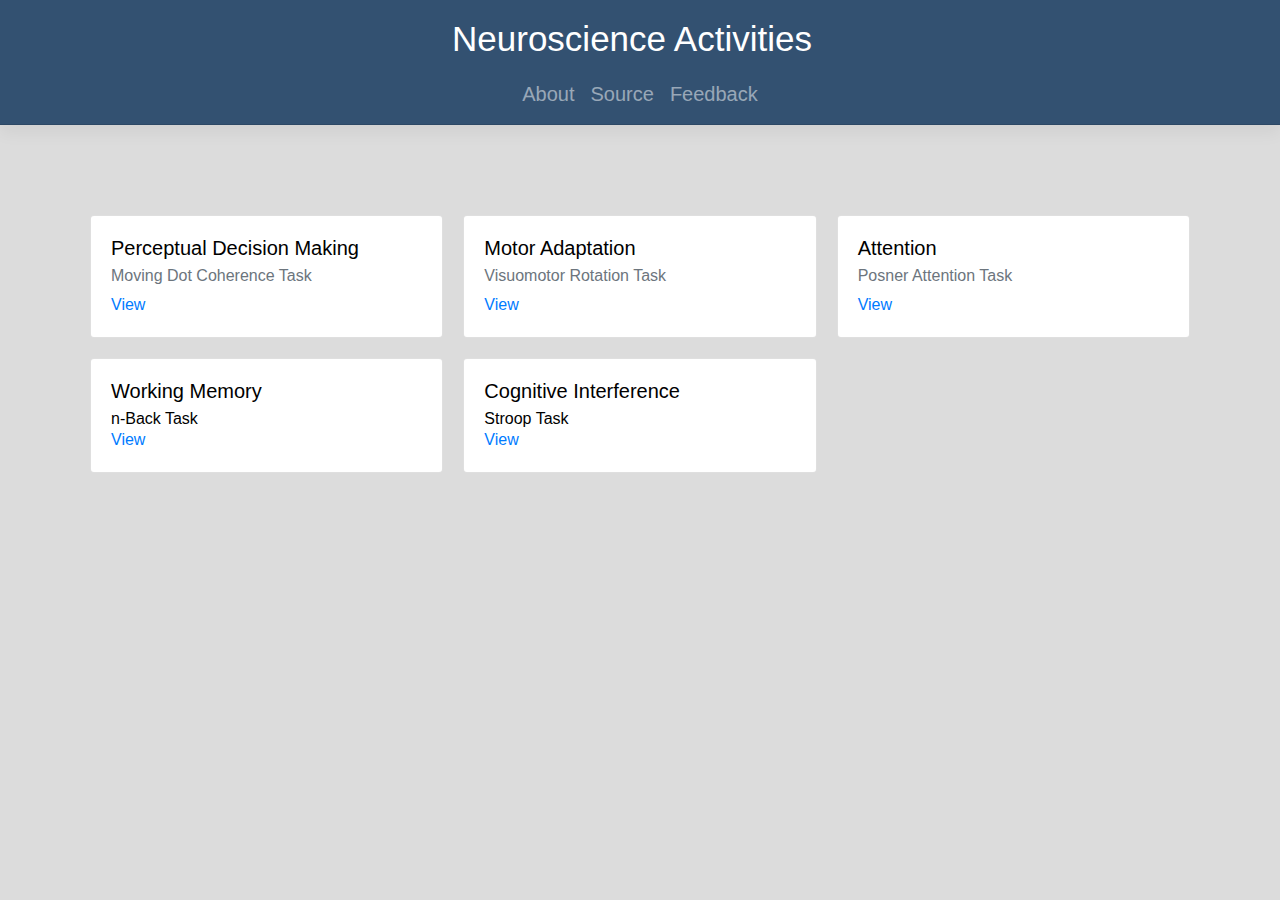
<file: index.html>
<!DOCTYPE html>
<html>
  <head>
    <meta charset="utf-8">
    <meta name="viewport" content="width=device-width, initial-scale=1, shrink-to-fit=no">

    <title>Neuroscience Activities</title>
    <link rel="stylesheet" href="https://maxcdn.bootstrapcdn.com/bootstrap/4.0.0/css/bootstrap.min.css" integrity="sha384-Gn5384xqQ1aoWXA+058RXPxPg6fy4IWvTNh0E263XmFcJlSAwiGgFAW/dAiS6JXm" crossorigin="anonymous">
    <link rel="stylesheet" href="css/main.css">
  </head>

  <body>
    <header class="navbar navbar-expand navbar-dark flex-column flex-md-row bd-navbar">
      <a id="bar-title" class="navbar-brand" href="/">Neuroscience Activities</a>
      <div class="navbar-nav-scroll">
        <ul class="navbar-nav bd-navbar-nav flex-row">
          <li class="nav-item"><a class="nav-link" href="about.html">About</a></li>
          <li class="nav-item"><a class="nav-link"
                            href=https://github.com/mfliu/neuroActivitiesWebsite>Source</a></li>
          <li class="nav-item"><a class="nav-link" 
              href="mailto:monicaliu@pitt.edu">Feedback</a></li>
        </ul>
      </div>
    </header>
    <div class="container-fluid">
      <main class="bd-content" role="main">
        <div class="row">
          <div class="col-sm-4">
            <div class="card"> 
              <div class="card-body">
                <h5 class="card-title">Perceptual Decision Making</h5>
                <h6 class="card-subtitle mb-2 text-muted">Moving Dot Coherence Task</h6>
                <a class="card-link" href="activities/movingDotCoherence/coherence.html">View</a>
              </div>
            </div>
          </div>
          <div class="col-sm-4">
            <div class="card">
              <div class="card-body">
                <h5 class="card-title">Motor Adaptation</h5>
                <h6 class="card-subtitle mb-2 text-muted">Visuomotor Rotation Task</h6>
                <a class="card-link" href="activities/vmr/vmr.html">View</a>
              </div>
            </div>
          </div>
          <div class="col-sm-4">
            <div class="card">
              <div class="card-body">
                <h5 class="card-title">Attention</h5>
                <h6 class="card-subtitle mb-2 text-muted">Posner Attention Task</h6>
                <a class="card-link" href="activities/posnerAttention/posner.html">View</a>
              </div>
            </div>
          </div>
          <div class="col-sm-4">
            <div class="card">
              <div class="card-body">
                <h5 class="card-title">Working Memory</h5>
                <h6 class="card-subtitle">n-Back Task</h6>
                <a class="card-link" href="activities/nback/nback.html">View</a>
              </div>
            </div>
          </div>
          <div class="col-sm-4">
            <div class="card">
              <div class="card-body">
                <h5 class="card-title">Cognitive Interference</h5>
                <h6 class="card-subtitle">Stroop Task</h6>
                <a class="card-link" href="activities/stroop/stroop.html">View</a>
              </div>
            </div>
          </div>
        </div>
      </main>
    </div>
  </body>
</html>
</file>
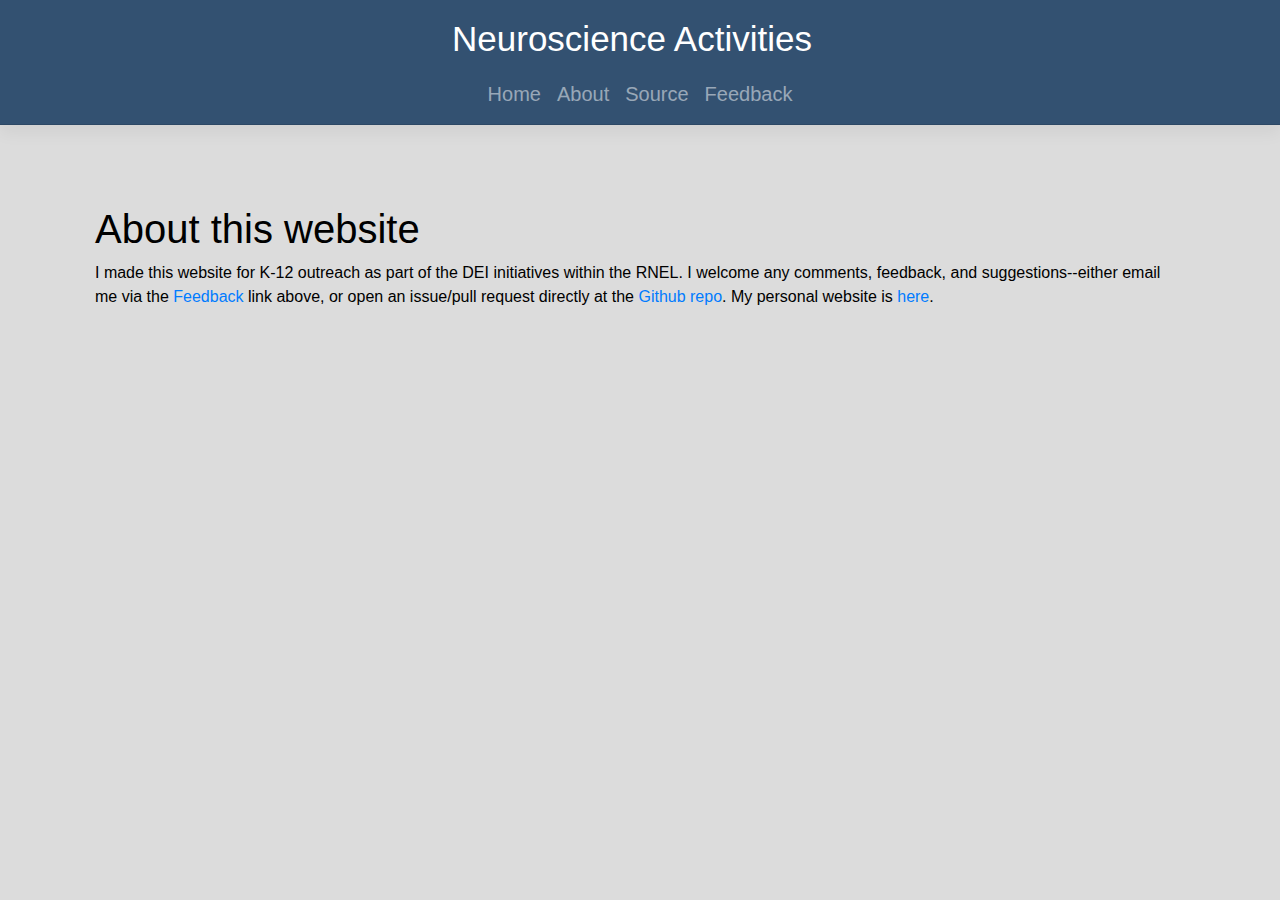
<file: about.html>
<!DOCTYPE html>
<html>
  <head>
    <meta charset="utf-8">
    <meta name="viewport" content="width=device-width, initial-scale=1, shrink-to-fit=no">

    <title>Neuroscience Activities</title>
    <link rel="stylesheet" href="https://maxcdn.bootstrapcdn.com/bootstrap/4.0.0/css/bootstrap.min.css" integrity="sha384-Gn5384xqQ1aoWXA+058RXPxPg6fy4IWvTNh0E263XmFcJlSAwiGgFAW/dAiS6JXm" crossorigin="anonymous">
    <link rel="stylesheet" href="css/main.css">
  </head>

  <body>
    <header class="navbar navbar-expand navbar-dark flex-column flex-md-row bd-navbar">
      <a id="bar-title" class="navbar-brand" href="index.html">Neuroscience Activities</a>
      <div class="navbar-nav-scroll">
        <ul class="navbar-nav bd-navbar-nav flex-row">
          <li class="nav-item"><a class="nav-link" href="index.html">Home</a></li>
          <li class="nav-item"><a class="nav-link" href="about.html">About</a></li>
          <li class="nav-item"><a class="nav-link"
                            href="https://github.com/mfliu/neuroActivitiesWebsite">Source</a></li>
          <li class="nav-item"><a class="nav-link" 
              href="mailto:monicaliu@pitt.edu">Feedback</a></li>
        </ul>
      </div>
    </header>
    <div class="container-fluid">
      <main class="bd-content" role="main">
        <h1 class="bd-title">About this website</h1>
        <p>
          I made this website for K-12 outreach as part of the DEI initiatives within the RNEL. I
          welcome any comments, feedback, and suggestions--either email me via the 
          <a href="mailto:monicaliu@pitt.edu">Feedback</a> link above, or open an issue/pull request
          directly at the <a href="https://github.com/mfliu/neuroActivitiesWebsite">Github repo</a>.
          My personal website is <a href="https://mfliu.github.io">here</a>.
        </p>
      </main>
    </div>
  </body>
</html>
</file>
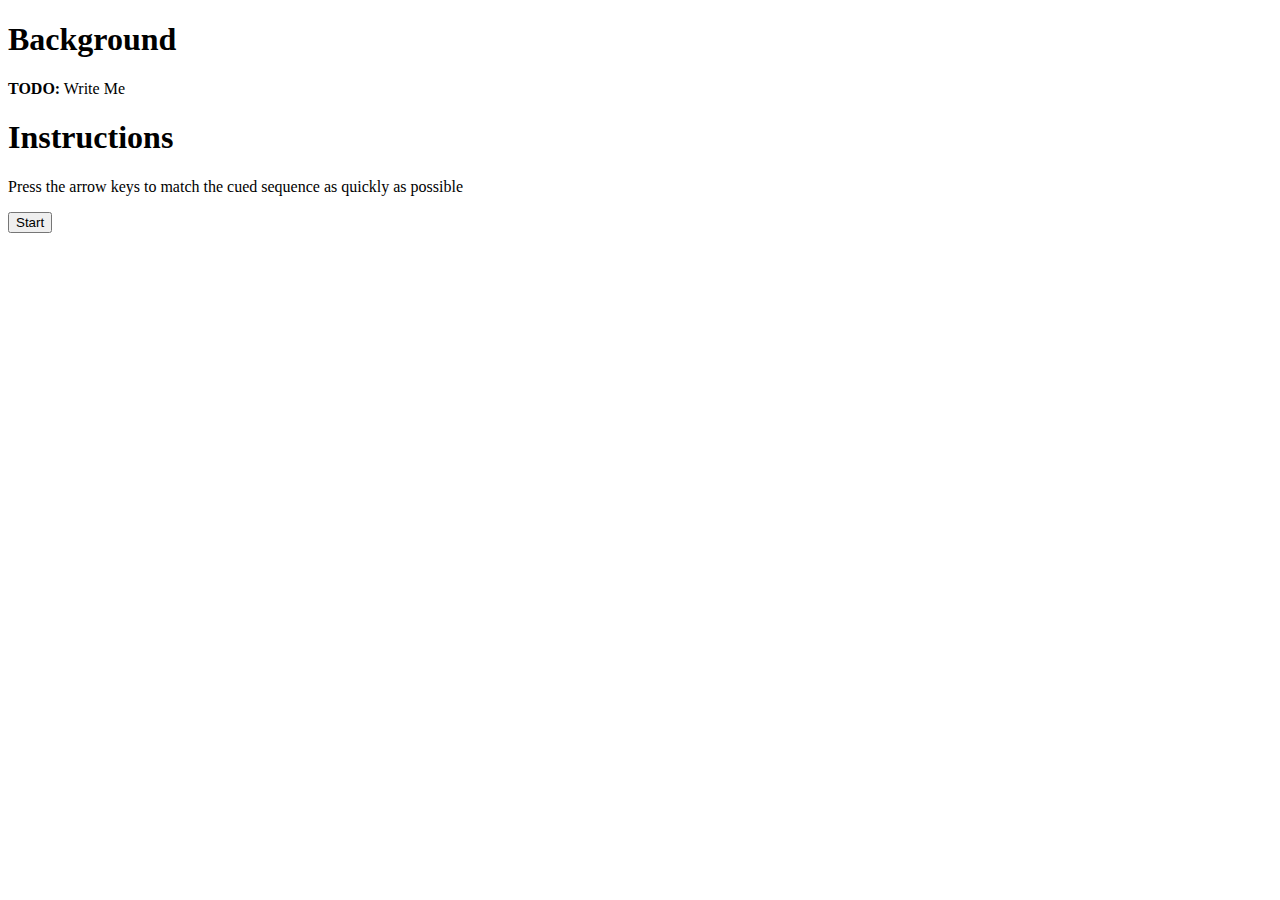
<file: activities/movementSequenceLatency/movementSequenceLatency.html>
<!DOCTYPE html>
<html lang="en">

<head>
  <meta charset="utf-8">
  <meta name="viewport" content="width=device-width, initial-scale=1, shrink-to-fit=no">
  <title>Stroop Effect Demo</title>
</head>

<body>
  <div class="container">
    <div class="instructions">
      <h1>Background</h1>
      <p>
        <b>TODO:</b> Write Me
      </p>
      <h1>Instructions</h1>
      <p>
        Press the arrow keys to match the cued sequence as quickly as possible
      </p>
    </div>
    <div class="centered">
      <button onclick="newTrial()">Start</button>
      <p id="sequenceDisplay"></p>
    </div>
    <p id="reactionTime"</p>
  </div>
  <script src="movementLatency.js"></script>
</body>
</html>
</file>
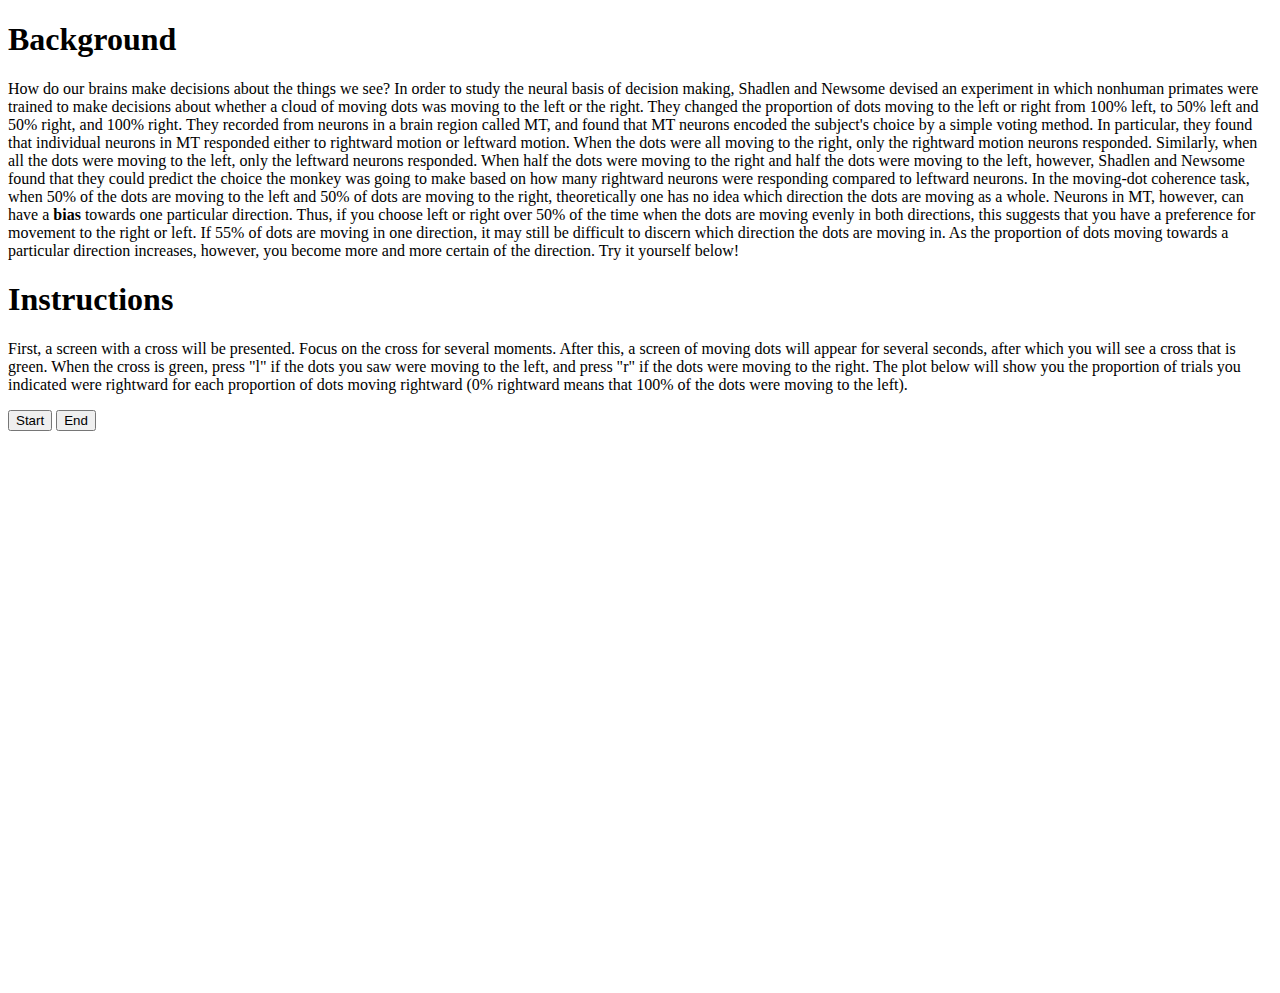
<file: activities/movingDotCoherence/coherence.html>
<!DOCTYPE html>
<html lang="en">

<head>
  <meta charset="utf-8">
  <meta name="viewport" content="width=device-width, initial-scale=1, shrink-to-fit=no">
  <script src="../../javascript/plotly-latest.min.js"></script>
  <title>Moving Dot Coherence</title>
</head>

<body>
  <div class="container">
    <div class="instructions">
      <h1>Background</h1>
      <p>
        How do our brains make decisions about the things we see? In order to study the neural basis
        of decision making, Shadlen and Newsome devised an experiment in which nonhuman primates
        were trained to make decisions about whether a cloud of moving dots was moving to the left
        or the right. They changed the proportion of dots moving to the left or right from 100%
        left, to 50% left and 50% right, and 100% right. They recorded from neurons in a brain
        region called MT, and found that MT neurons encoded the subject's choice by a simple voting
        method. In particular, they found that individual neurons in MT responded either to
        rightward motion or leftward motion. When the dots were all moving to the right, only the
        rightward motion neurons responded. Similarly, when all the dots were moving to the left,
        only the leftward neurons responded. When half the dots were moving to the right and half
        the dots were moving to the left, however, Shadlen and Newsome found that they could predict
        the choice the monkey was going to make based on how many rightward neurons were responding
        compared to leftward neurons. 
          
        In the moving-dot coherence task, when 50% of the dots
        are moving to the left and 50% of dots are moving to the right, theoretically one has no
        idea which direction the dots are moving as a whole. Neurons in MT, however, can have a
        <b>bias</b> towards one particular direction. Thus, if you choose left or right over 50% 
        of the time when the dots are moving evenly in both directions, this suggests that you have
        a preference for movement to the right or left. If 55% of dots are moving
        in one direction, it may still be difficult to discern which direction the dots are moving
        in. As the proportion of dots moving towards a particular direction increases, however, you
        become more and more certain of the direction. Try it yourself below!
      </p>
      <h1>Instructions</h1>
      <p>
        First, a screen with a cross will be presented. Focus on the cross for several moments.
        After this, a screen of moving dots will appear for several seconds, after which you will
        see a cross that is green. When the cross is green, press "l" if the dots you saw were
        moving to the left, and press "r" if the dots were moving to the right. The plot below will
        show you the proportion of trials you indicated were rightward for each proportion of dots
        moving rightward (0% rightward means that 100% of the dots were moving to the left).
      </p>
    </div>
    <div class="centered">
      <button onclick="startSession()">Start</button>
      <button onclick="endSession()">End</button>
      <button id="saveButton" style="visibility:hidden" onclick="saveData()">Save CSV Data</button>
    </div>
    <div class="centered">
      <canvas id="dotCanvas" with="300" height="300"></canvas>
    </div>
    <div id="figure" style="width:600px;height:250px;"></div>
  <script src="coherence.js"></script>
</body>
</html>
</file>
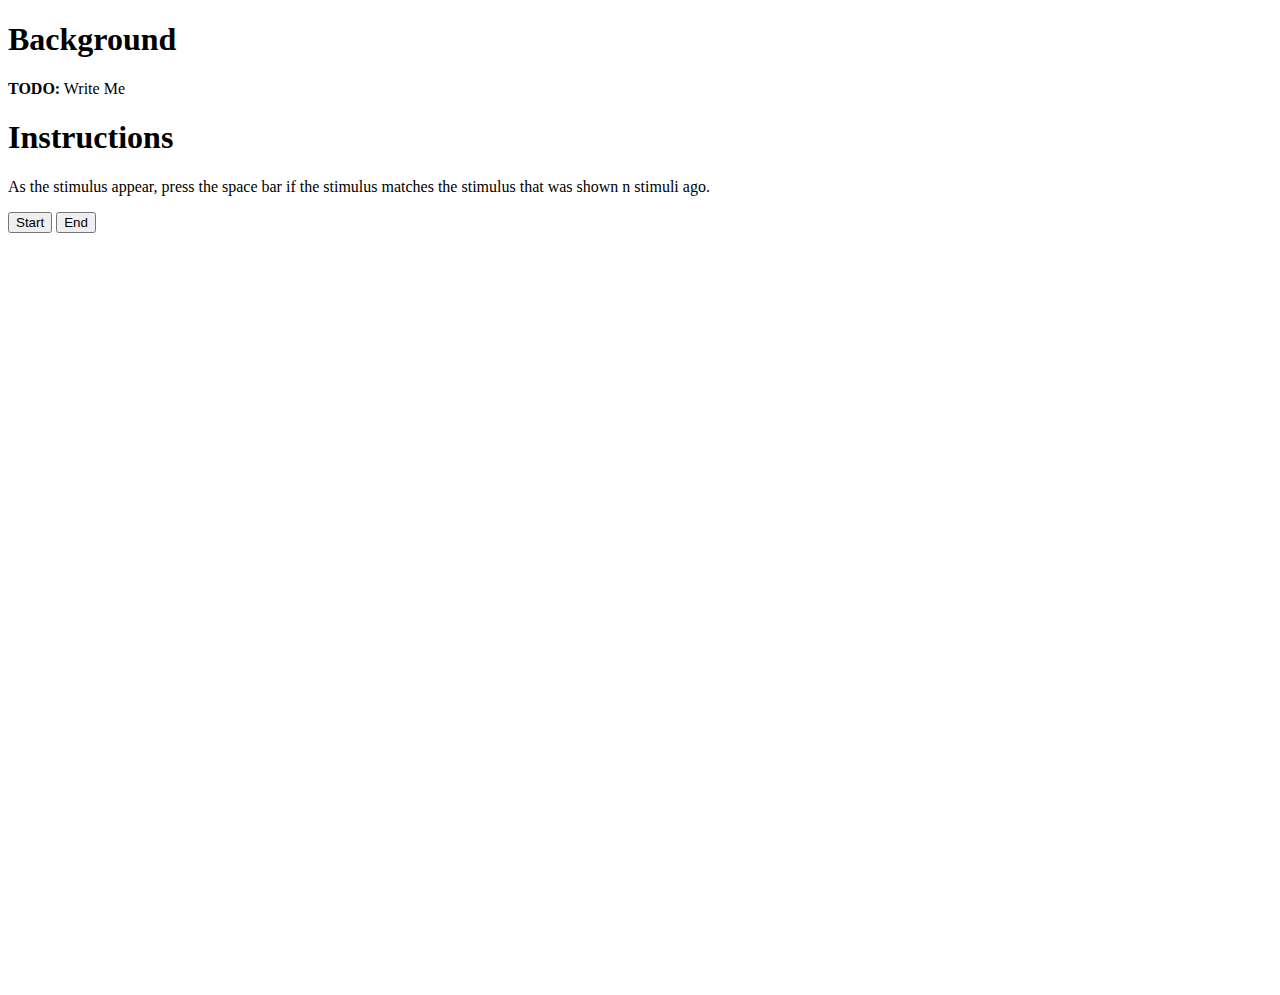
<file: activities/nback/nback.html>
<!DOCTYPE html>
<html lang="en">

<head>
  <meta charset="utf-8">
  <meta name="viewport" content="width=device-width, initial-scale=1, shrink-to-fit=no">
  <script src="../../javascript/plotly-latest.min.js"></script>
  <title>n-Back Task Demo</title>
</head>

<body>
  <div class="container">
    <div class="instructions">
      <h1>Background</h1>
      <p>
        <b>TODO:</b> Write Me
      </p>
      <h1>Instructions</h1>
      <p>
        As the stimulus appear, press the space bar if the stimulus matches the stimulus that was
        shown n stimuli ago. 
      </p>
    </div>
    <div class="centered">
      <button onclick="startSession()">Start</button>
      <button onclick="endSession()">End</button>
      <button id="saveButton" style="visibility:hidden" onclick="saveData()">Save CSV Data</button>
    </div>
    <div class="centered">
      <canvas id="nbackCanvas" width="1000" height="500"></canvas>
    </div>
    <div id="figure" style="width:600px;height:250px;"></div>
  <script src="nback.js"></script>
</body>
</html>
</file>
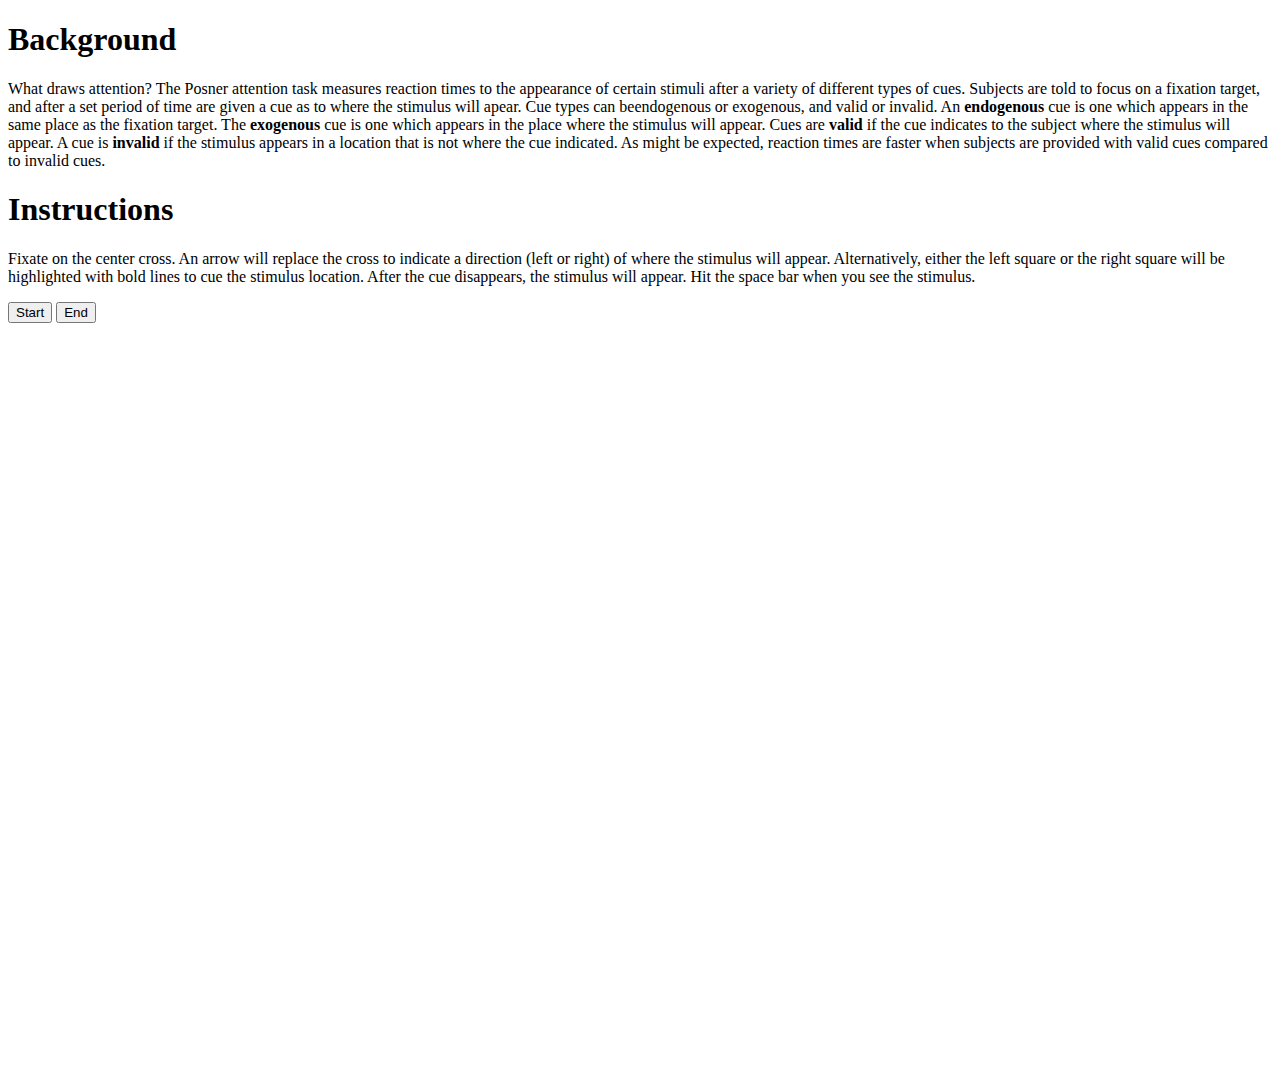
<file: activities/posnerAttention/posner.html>
<!DOCTYPE html>
<html lang="en">

<head>
  <meta charset="utf-8">
  <meta name="viewport" content="width=device-width, initial-scale=1, shrink-to-fit=no">
  <script src="../../javascript/plotly-latest.min.js"></script>
  <title>Posner Attention Task Demo</title>
</head>

<body>
  <div class="container">
    <div class="instructions">
      <h1>Background</h1>
      <p>
        What draws attention? The Posner attention task measures reaction times to the appearance of
        certain stimuli after a variety of different types of cues. Subjects are told to focus on a
        fixation target, and after a set period of time are given a cue as to where the stimulus
        will apear. Cue types can beendogenous or exogenous, and valid or invalid. An 
        <b>endogenous</b> cue is one which appears in the same place as the fixation target. The
        <b>exogenous</b> cue is one which appears in the place where the stimulus will appear. Cues
        are <b>valid</b> if the cue indicates to the subject where the stimulus will appear. A cue
        is <b>invalid</b> if the stimulus appears in a location that is not where the cue indicated.
        As might be expected, reaction times are faster when subjects are provided with valid cues
        compared to invalid cues. 
      </p>
      <h1>Instructions</h1>
      <p>
        Fixate on the center cross. An arrow will replace the cross to indicate a direction 
        (left or right) of where the stimulus will appear. Alternatively, either the left square or
        the right square will be highlighted with bold lines to cue the stimulus location. After the
        cue disappears, the stimulus will appear. Hit the space bar when you see the stimulus.
      </p>
    </div>
    <div class="centered">
      <button onclick="startSession()">Start</button>
      <button onclick="endSession()">End</button>
      <button id="saveButton" style="visibility:hidden" onclick="saveData()">Save CSV Data</button>
    </div>
    <div class="centered">
      <canvas id="posnerCanvas" width="1000" height="500"></canvas>
    </div>
    <div id="figure" style="width:600px;height:250px;"></div>
  <script src="posner.js"></script>
</body>
</html>
</file>
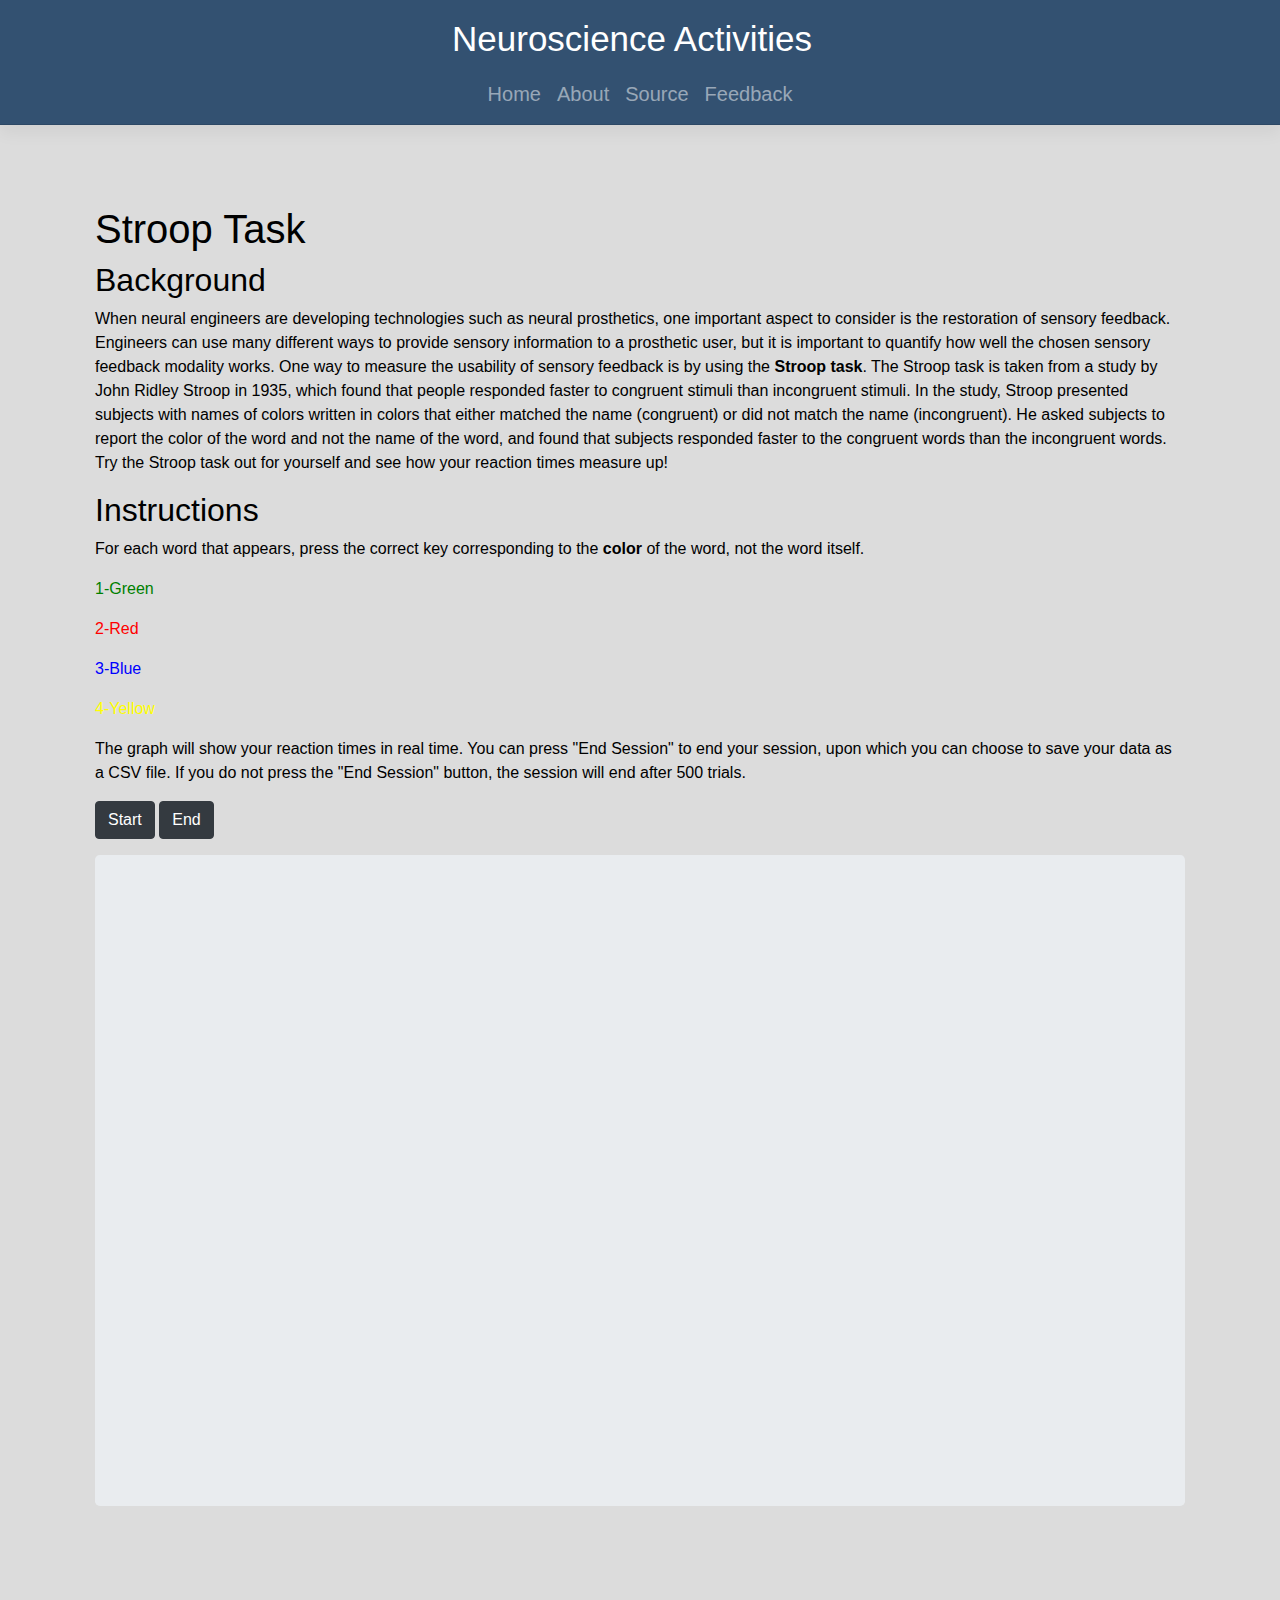
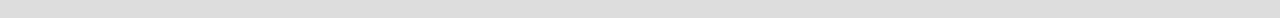
<file: activities/stroop/stroop.html>
<!DOCTYPE html>
<html lang="en">

<head>
  <meta charset="utf-8">
  <meta name="viewport" content="width=device-width, initial-scale=1, shrink-to-fit=no">
  <script src="../../javascript/plotly-latest.min.js"></script>
  <link rel="stylesheet" href="https://maxcdn.bootstrapcdn.com/bootstrap/4.0.0/css/bootstrap.min.css" integrity="sha384-Gn5384xqQ1aoWXA+058RXPxPg6fy4IWvTNh0E263XmFcJlSAwiGgFAW/dAiS6JXm" crossorigin="anonymous">

  <link rel="stylesheet" href="../../css/main.css">
  <title>Stroop Effect</title>
</head>

<body>
  <header class="navbar navbar-expand navbar-dark flex-column flex-md-row bd-navbar">
    <a id="bar-title" class="navbar-brand" href="../../index.html">Neuroscience Activities</a>
    <div class="navbar-nav-scroll">
      <ul class="navbar-nav bd-navbar-nav flex-row">
        <li class="nav-item"><a class="nav-link" href="../../index.html">Home</a></li>
        <li class="nav-item"><a class="nav-link" href="../../about.html">About</a></li>
        <li class="nav-item"><a class="nav-link"
                          href="https://github.com/mfliu/neuroActivitiesWebsite">Source</a></li>
        <li class="nav-item"><a class="nav-link" 
            href="mailto:monicaliu@pitt.edu">Feedback</a></li>
      </ul>
    </div>
  </header>

  <div class="container-fluid">
    <main class="bd-content" role="main">
    <h1 class="bd-title">Stroop Task</h1>
      <div class="instructions">
      <h2>Background</h2>
      <p>
        When neural engineers are developing technologies such as neural prosthetics, one important
        aspect to consider is the restoration of sensory feedback. Engineers can use many different
        ways to provide sensory information to a prosthetic user, but it is important to quantify
        how well the chosen sensory feedback modality works. One way to measure the usability of
        sensory feedback is by using the <b>Stroop task</b>. The Stroop task is taken from a study
        by John Ridley Stroop in 1935, which found that people responded faster to congruent stimuli
        than incongruent stimuli. In the study, Stroop presented subjects with names of colors
        written in colors that either matched the name (congruent) or did not match the name
        (incongruent). He asked subjects to report the color of the word and not the name of the
        word, and found that subjects responded faster to the congruent words than the incongruent
        words. Try the Stroop task out for yourself and see how your reaction times measure up!
      </p>
      <h2>Instructions</h2>
      <p>
        For each word that appears, press the correct key corresponding to the <b>color</b> of the
        word, not the word itself. 
      </p>
      <p style="color:green">1-Green</p>
      <p style="color:red">2-Red</p>
      <p style="color:blue">3-Blue</p>
      <p style="color:yellow">4-Yellow</p>
      <p>
        The graph will show your reaction times in real time. You can press "End Session" to end
        your session, upon which you can choose to save your data as a CSV file. If you do not press
        the "End Session" button, the session will end after 500 trials. 
      </p>
    </div>
    <div class="centered">
      <button type="button" class="btn btn-dark" onclick="startSession()">Start</button>
      <button type="button" class="btn btn-dark" onclick="endSession()">End</button>
      <button type="button" class="btn btn-dark" id="saveButton" style="visibility:hidden" onclick="saveData()">Save CSV Data</button>
      <p id="wordDisplay"></p>
    </div>
    <div class="jumbotron">
      <div class="d-flex flex-row">
        <div class="p-2">
          <canvas id="stroopCanvas" width="500" height="500"></canvas>
        </div>
        <div class="p-2">
          <div id="figure" style="width:500px;height:500px;"></div>
        </div>
      </div>
    </div>
    </main>
  </div>
  <script src="stroop.js"></script>
</body>
</html>
</file>
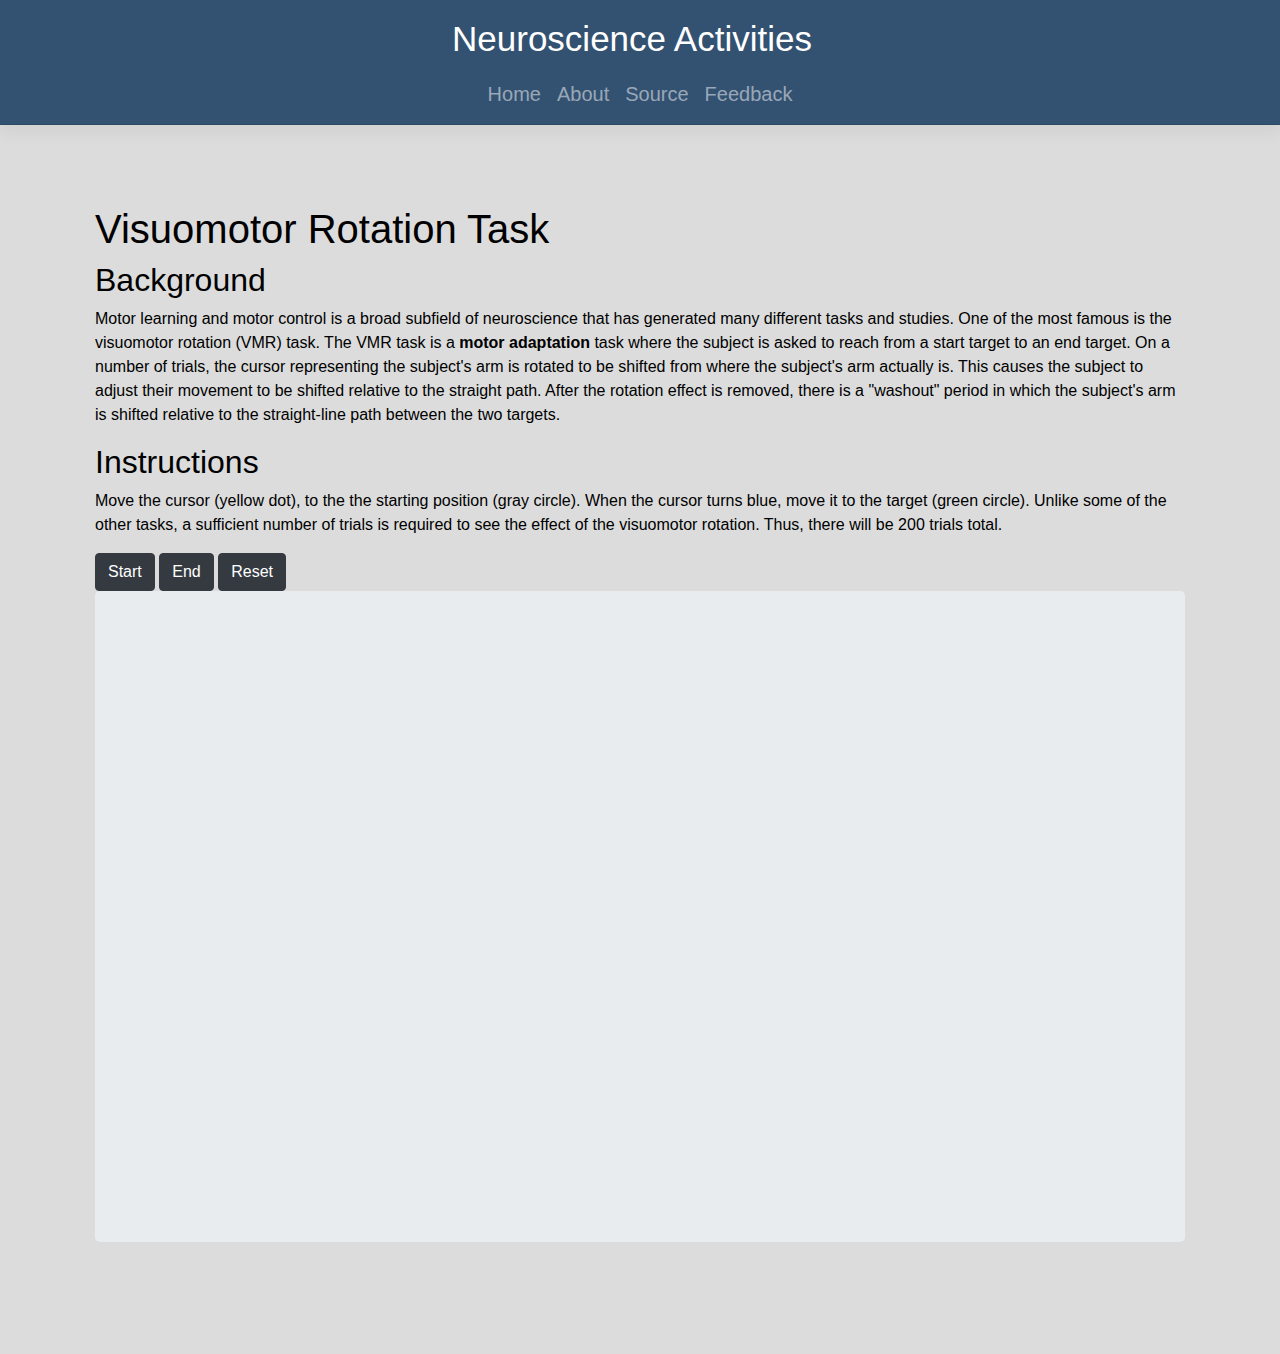
<file: activities/vmr/vmr.html>
<!DOCTYPE html>
<html lang="en">

<head>
  <meta charset="utf-8">
  <meta name="viewport" content="width=device-width, initial-scale=1, shrink-to-fit=no">
  <script src="../../javascript/plotly-latest.min.js"></script>
  <link rel="stylesheet" href="https://maxcdn.bootstrapcdn.com/bootstrap/4.0.0/css/bootstrap.min.css" integrity="sha384-Gn5384xqQ1aoWXA+058RXPxPg6fy4IWvTNh0E263XmFcJlSAwiGgFAW/dAiS6JXm" crossorigin="anonymous">

  <link rel="stylesheet" href="../../css/main.css">
  <title>Visuomotor Rotation</title>
</head>

<body>
  <header class="navbar navbar-expand navbar-dark flex-column flex-md-row bd-navbar">
    <a id="bar-title" class="navbar-brand" href="../../index.html">Neuroscience Activities</a>
    <div class="navbar-nav-scroll">
      <ul class="navbar-nav bd-navbar-nav flex-row">
        <li class="nav-item"><a class="nav-link" href="../../index.html">Home</a></li>
        <li class="nav-item"><a class="nav-link" href="../../about.html">About</a></li>
        <li class="nav-item"><a class="nav-link"
                          href="https://github.com/mfliu/neuroActivitiesWebsite">Source</a></li>
        <li class="nav-item"><a class="nav-link" 
            href="mailto:monicaliu@pitt.edu">Feedback</a></li>
      </ul>
    </div>
  </header>
  <div class="container-fluid">
    <main class="bd-content" role="main">
    <h1 class="bd-title">Visuomotor Rotation Task</h1>
    <div class="instructions">
      <h2>Background</h2>
      <p>
        Motor learning and motor control is a broad subfield of neuroscience that has generated many
        different tasks and studies. One of the most famous is the visuomotor rotation (VMR) task.
        The VMR task is a <b>motor adaptation</b> task where the subject is asked to reach from a
        start target to an end target. On a number of trials, the cursor representing the subject's
        arm is rotated to be shifted from where the subject's arm actually is. This causes the
        subject to adjust their movement to be shifted relative to the straight path. After the
        rotation effect is removed, there is a "washout" period in which the subject's arm is
        shifted relative to the straight-line path between the two targets. 
      </p>
      <h2>Instructions</h2>
      <p>
        Move the cursor (yellow dot), to the the starting position (gray circle). When the cursor
        turns blue, move it to the target (green circle). Unlike some of the other tasks, a
        sufficient number of trials is required to see the effect of the visuomotor rotation. Thus,
        there will be 200 trials total. 
      </p>
    </div>
    <div class="centered">
      <button type="button" class="btn btn-dark" onclick="startSession()">Start</button>
      <button type="button" class="btn btn-dark" onclick="endSession()">End</button>
      <button type="button" class="btn btn-dark" onclick="resetData()">Reset</button>
      <button type="button" class="btn btn-dark" id="saveButton" style="visibility:hidden" onclick="saveData()">Save CSV Data</button>
    </div>
    <div class="jumbotron">
      <div class="d-flex flex-row">
        <div class="p-2">
          <canvas id="vmrCanvas" width="600" height="500"></canvas>
        </div>
        <div class="p-2">
          <div id="figure" style="width:600px;height:500px;"></div>
        </div>
      </div>
    </div>
    </main>
  </div>
  <script src="vmr.js"></script>
</body>
</html>
</file>
<file: css/main.css>
/* General Fonts */ 
#bar-title {
  font-size: 35px;
}
body {
  font-family: "raleway", sans-serif;
  color: #000000;
  background: #dcdcdc;
}

.nav-item {
  font-size:20px;
}
@media (max-width: 991.98px)
.bd-navbar {
  padding-right: .5rem;
  padding-left: .5rem;
}

.bd-navbar {
  min-height: 4rem;
  background-color: #335171;
  box-shadow: 0 0.5rem 1rem rgba(0,0,0,.05), inset 0 -1px 0 rgba(0, 0, 0, .1);
}

.flex-column {
  -webkit-box-orient: vertical!important;
  -webkit-box-direction: normal!important;
  flex-direction: column!important;
}

.bd-content {
  padding: 5rem;
}

.col-sm-4 {
  padding: 10px;
}

canvas {
  padding-right: 2rem;
}

#figure {
  padding-left: 2rem;
}
</file>
